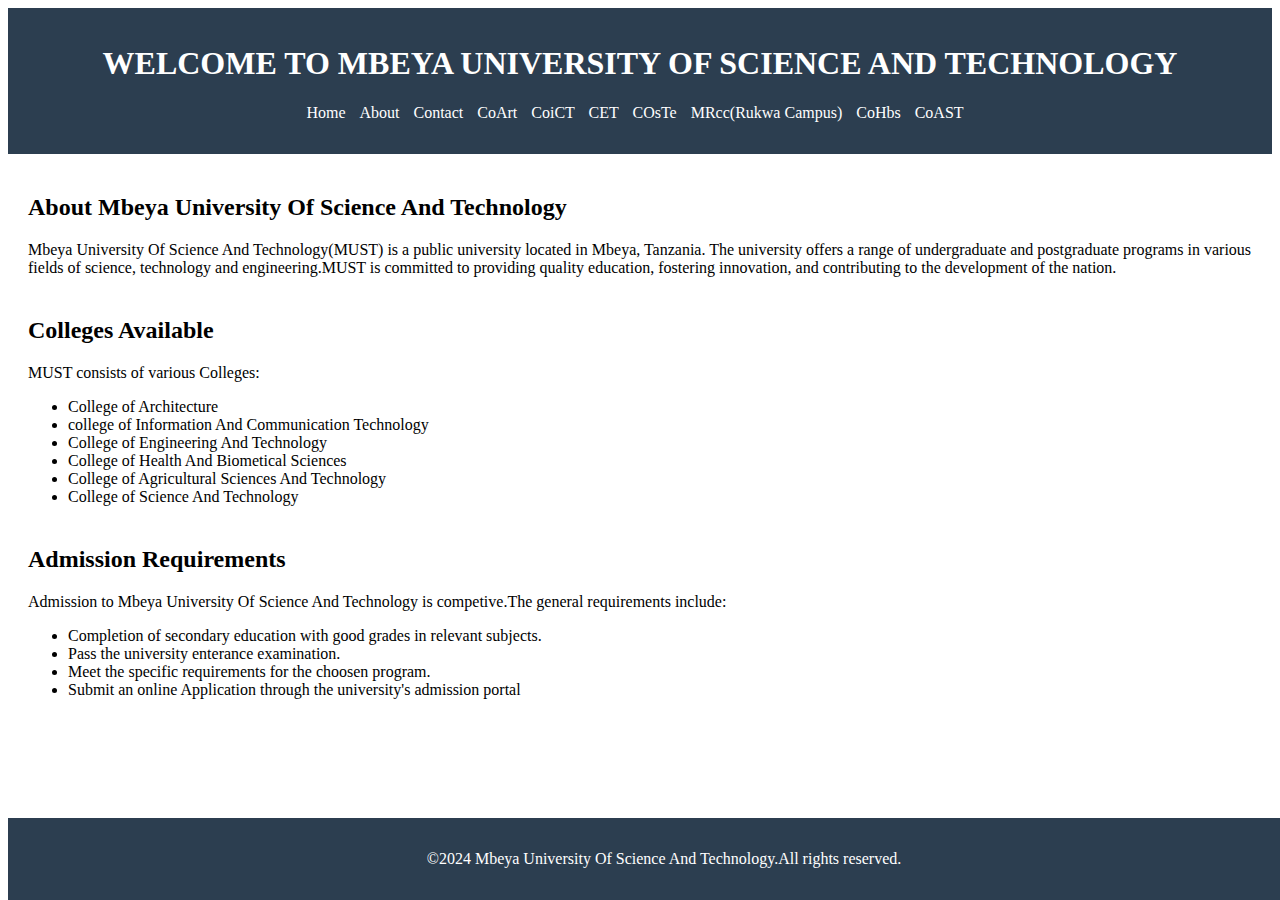
<file: about.html>
<!DOCTYPE html>
<html lang="en">
<head>
	<meta charset="utf-8">
	<meta name="viewport" content="width=device-width, initial-scale=1">
	<title>Mbeya University Of Science And Technlogy</title>
	<link rel="stylesheet" type="text/css" href="aboutstyles.css">
</head>
<body>
	<header>
		<h1>
			WELCOME TO MBEYA UNIVERSITY OF SCIENCE AND TECHNOLOGY 
		</h1>
		<nav>
			<ul>
				<li>
					
						<a href="homepage.html">Home</a> 
						 
						 </li>
						 <li>
						 	<a href="about.html">About</a>
</li>

				<li>
					<a href="contact.html">Contact</a>
				</li>
				<li>
					<a href="coart_page.html">CoArt</a>
				</li>
				<li>
					<a href="CoICT.html">CoiCT</a>
				</li>
				<li>
					<a href="cet.html">CET</a>
				</li>
				<li>
					<a href="costepage.html">COsTe</a>
				</li>
				<li>
					<a href="mrcc.html">MRcc(Rukwa Campus)</a>
				</li>
				<li>
					<a href="cohbs.html">CoHbs</a>
				</li>
				<li>
					<a href="cac.html">CoAST</a>
				</li>
			</ul>
		</nav>
	</header>

	<!-- <header>
		<h1>Mbeya University Of Science And Technology(MUST)</h1>
		<nav>
			<ul>
				<li>
					<a href="#about">About</a>
				</li>
				<li>
					<a href="#colleges">Colleges</a>
				</li>
				<li>
					<a href="#admission">Admission</a>
				</li>
		
			</ul>
		</nav>
	</header> -->
	<main>
		<section id="about">
			<h2>About Mbeya University Of Science And Technology</h2>
			<p>
				Mbeya University Of Science
				 And Technology(MUST) is a public university 
				 located in Mbeya, Tanzania. The university
				 offers a range of undergraduate and 
				 postgraduate programs in various fields of
				 science, technology and engineering.MUST is
				 committed to providing quality education, 
				 fostering innovation, and contributing to the 
				 development of the nation.
			</p> 
		</section>
		<section id="colleges" >
			<h2>Colleges Available</h2>
			<p>
			MUST consists of various Colleges:
			</p>
			<ul>
				<li>
					College of Architecture
				</li>
				<li>
					college of Information And Communication Technology
				</li>
				<li>
					College of Engineering And Technology
				</li>
				<li>
					College of Health And Biometical Sciences
				</li>
				<li>
					College of Agricultural Sciences And Technology
				</li>
				<li>
					College of Science And Technology
				</li>

			</ul>
		</section>
		<section id="admission">
			<h2>Admission Requirements</h2>
			<p>
				Admission to Mbeya University
				 Of Science And Technology is competive.The 
				 general requirements include: 
			</p>
			<ul>
				<li>
					Completion of secondary 
					education with good grades in
					 relevant subjects.
				</li>
				<li>
					Pass the university
					 enterance examination.
				</li>
				<li>
					Meet the specific 
				requirements for the choosen program.
				</li>
				<li>
					Submit an online 
					Application through the university's 
					admission portal
				</li>
			</ul>
		</section>
	</main>
	<footer>
		<p>
			&copy;2024 Mbeya University 
			Of Science And Technology.All rights
			reserved.
		</p>
	</footer>

</body>
</html>
</file>
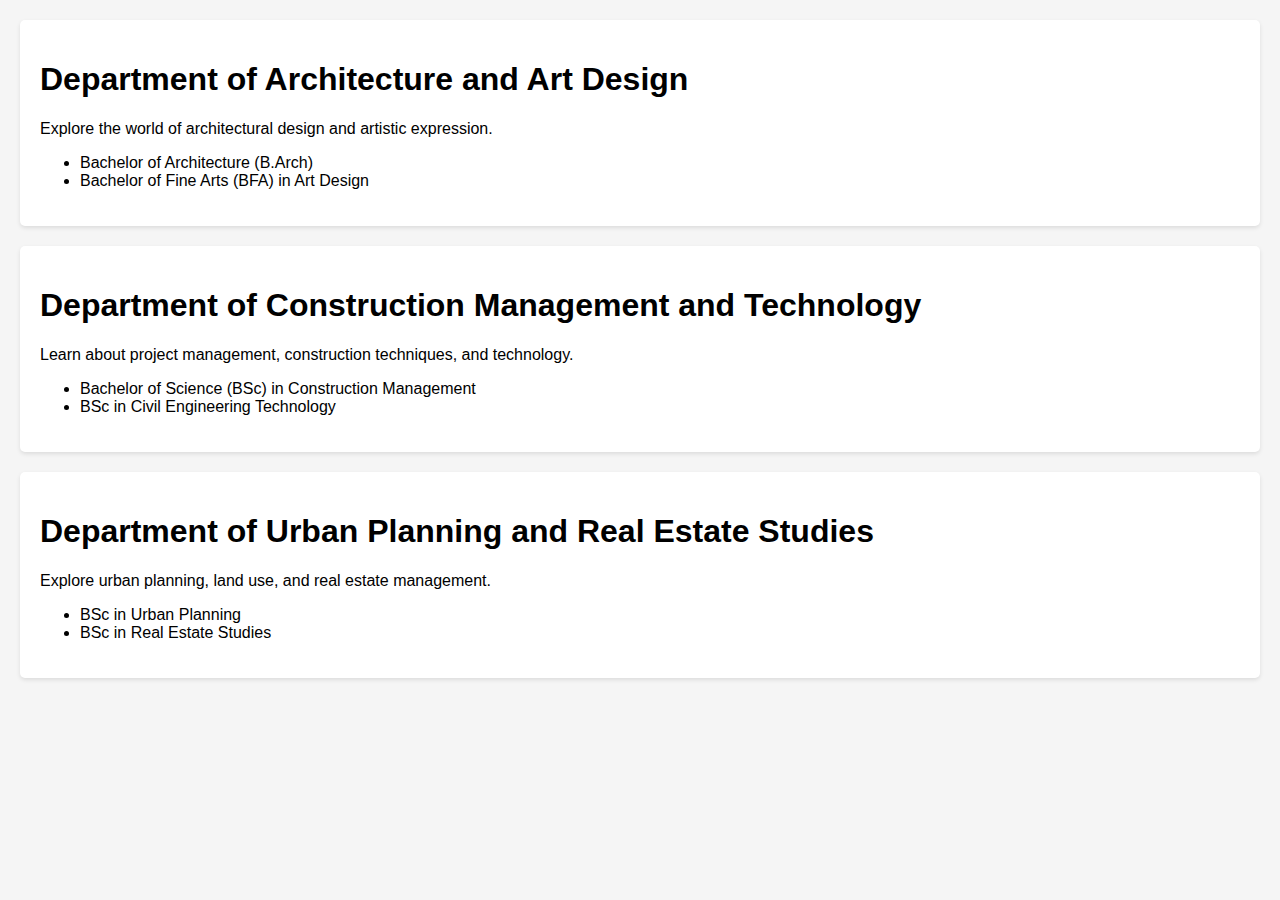
<file: cac.html>
<!DOCTYPE html>
<html lang="en">
<head>
    <meta charset="UTF-8">
    <meta name="viewport" content="width=device-width, initial-scale=1.0">
    <title>CoACT Departments</title>
    <link rel="stylesheet" type="text/css" href="aboutstyles.css">
    <style>
        /* Add your CSS styles here */
        body {
            font-family: Arial, sans-serif;
            background-color: #f5f5f5;
            margin: 0;
            padding: 0;
        }
        /* Additional styling for each department section */
        .department {
            background-color: #ffffff;
            padding: 20px;
            margin: 20px;
            border-radius: 5px;
            box-shadow: 0 2px 4px rgba(0, 0, 0, 0.1);
        }
    </style>
</head>
<body>
    
    <!-- Department of Architecture and Art Design -->
    <div class="department">
        <h1>Department of Architecture and Art Design</h1>
        <p>Explore the world of architectural design and artistic expression.</p>
        <ul>
            <li>Bachelor of Architecture (B.Arch)</li>
            <li>Bachelor of Fine Arts (BFA) in Art Design</li>
        </ul>
    </div>

    <!-- Department of Construction Management and Technology -->
    <div class="department">
        <h1>Department of Construction Management and Technology</h1>
        <p>Learn about project management, construction techniques, and technology.</p>
        <ul>
            <li>Bachelor of Science (BSc) in Construction Management</li>
            <li>BSc in Civil Engineering Technology</li>
        </ul>
    </div>

    <!-- Department of Urban Planning and Real Estate Studies -->
    <div class="department">
        <h1>Department of Urban Planning and Real Estate Studies</h1>
        <p>Explore urban planning, land use, and real estate management.</p>
        <ul>
            <li>BSc in Urban Planning</li>
            <li>BSc in Real Estate Studies</li>
        </ul>
    </div>
</body>
</html>
</file>
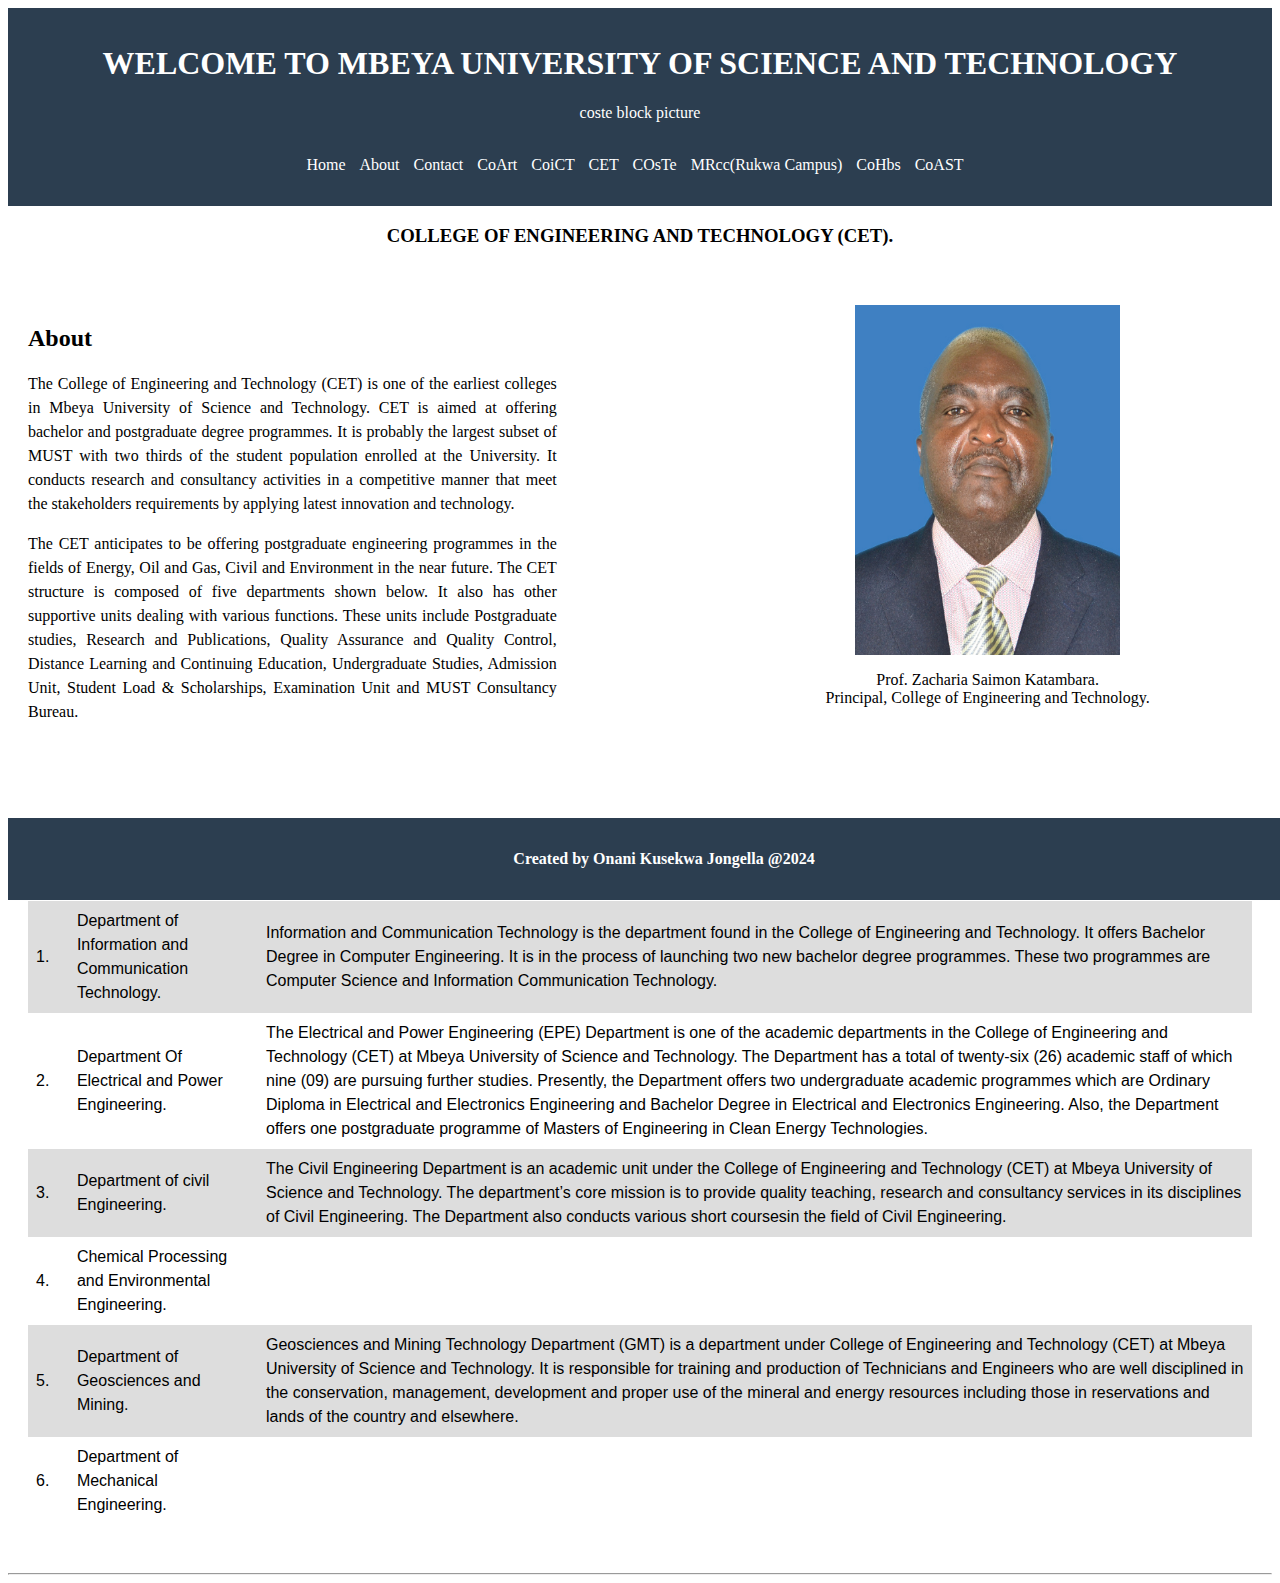
<file: cet.html>
<!DOCTYPE html>
<html lang="en">
<head>
<meta charset="UTF-8">
<meta name="viewport" content="width=device-width, initial-scale=1.0">
<title>MBEYA UNIVERSITY OF SCIENCE AND TECHNOLOGY</title>
<link rel="stylesheet" type="text/css" href="aboutstyles.css">
<style>
  /* Styling kwa header */


  .header h1 {
    font-size: 36px;
    margin-bottom: 20px;
  }

  /* Styling kwa divs */
  .container {
    display: flex;
    flex-wrap: wrap;
    justify-content: space-between;
  }

  .top-section {
    flex: 0 0 45%; /* Kugawanya div katika pande mbili juu */
    margin-top: 20px;
    margin-bottom: 20px;
    padding: 20px;
    box-sizing: border-box;
  }

  .bottom-section {
    flex: 0 0 100%; /* Kuweka div moja chini */
    margin-bottom: 20px;
    padding: 20px;
    box-sizing: border-box;
  }

  /* Kufanya divs kuwa responsive */
  @media screen and (max-width: 768px) {
    .top-section {
      flex: 0 0 100%; /* Kugawanya div moja kwenye vifaa vya kati */
    }
  }

  .center {
  display: block;
  margin-left: auto;
  margin-right: auto;
  width: 50%;
}

table {
  font-family: arial, sans-serif;
  border-collapse: collapse;
  width: 100%;
}

td, th {
  /* border: 1px solid #dddddd; */
  text-align: left;
  padding: 8px;
}

tr:nth-child(even) {
  background-color: #dddddd;
}
</style>
</head>
<body>
  <header>
		<h1>
			WELCOME TO MBEYA UNIVERSITY OF SCIENCE AND TECHNOLOGY 
		</h1>
		<nav>
			<ul> <div>

      </div>
      <p>coste block picture</p><br>
				<li>
					
						<a href="index.html">Home</a> 
						 
						 </li>
						 <li>
						 	<a href="about.html">About</a>
</li>

				<li>
					<a href="contact.html">Contact</a>
				</li>
				<li>
					<a href="coart_page.html">CoArt</a>
				</li>
				<li>
					<a href="CoICT.html">CoiCT</a>
				</li>
				<li>
					<a href="cet.html">CET</a>
				</li>
				<li>
					<a href="costepage.html">COsTe</a>
				</li>
				<li>
					<a href="mrcc.html">MRcc(Rukwa Campus)</a>
				</li>
				<li>
					<a href="cohbs.html">CoHbs</a>
				</li>
				<li>
					<a href="cac.html">CoAST</a>
				</li>
			</ul>
		</nav>
	</header>


  
  <h3 style="text-align: center;">COLLEGE OF ENGINEERING AND TECHNOLOGY (CET).</h3>

<div class="container">
  <div class="top-section">
    <h2>About</h2>
    <p style="text-align: justify; line-height: 150%;">
      The College of Engineering and Technology (CET) is one of the earliest colleges in Mbeya University of Science and Technology. CET is aimed at offering bachelor and postgraduate degree programmes. It is probably the largest subset of MUST with two thirds of the student population enrolled at the University. It conducts research and consultancy activities in a competitive manner that meet the stakeholders requirements by applying latest innovation and technology.
    </p>

    <p style="text-align: justify; line-height: 150%;">
      The CET anticipates to be offering postgraduate engineering programmes in the fields of Energy, Oil and Gas, Civil and Environment in the near future. The CET structure is composed of five departments shown below. It also has other supportive units dealing with various functions. These units  include Postgraduate studies, Research and Publications, Quality Assurance and Quality Control, Distance Learning and Continuing Education, Undergraduate Studies, Admission Unit, Student Load & Scholarships, Examination Unit and MUST Consultancy Bureau.
    </p>
  </div>

  <div class="top-section">
    <img src="cetprinc.jpg" alt="Cet Principal" class="center" height="350px" width="150px">
    <p style="text-align: center;">
      Prof. Zacharia Saimon Katambara. <br>
      Principal, College of Engineering and Technology.
    </p>
  </div>

  <div class="bottom-section">
    <h2>Departments.</h2>
    <table>
      <tr>
        <th>Sn.</th>
        <th>Name.</th>
        <th>Description.</th>
      </tr>
      <tr style="line-height: 150%; text-align:justify;">
        <td>1.</td>
        <td>Department of Information and Communication Technology.</td>
        <td>Information and Communication Technology is the department found in the College of Engineering and Technology. It offers Bachelor Degree in Computer Engineering. It is in the process of launching two new bachelor degree programmes. These two programmes are Computer Science and Information Communication Technology.</td>
      </tr>
      <tr style="line-height: 150%; text-align:justify;">
        <td>2.</td>
        <td>Department Of Electrical and Power Engineering.</td>
        <td>The Electrical and Power Engineering (EPE) Department is one of the academic departments in the College of Engineering and Technology (CET) at Mbeya University of Science and Technology. The Department has a total of twenty-six (26) academic staff of which nine (09) are pursuing further studies. Presently, the Department offers two undergraduate academic programmes which are Ordinary Diploma in Electrical and Electronics Engineering and Bachelor Degree in Electrical and Electronics Engineering. Also, the Department offers one postgraduate programme of Masters of Engineering in Clean Energy Technologies.</td>
      </tr>
      <tr style="line-height: 150%; text-align:justify;">
        <td>3.</td>
        <td>Department of civil Engineering.</td>
        <td>The Civil Engineering Department is an academic unit under the College of Engineering and Technology (CET) at Mbeya University of Science and Technology. The department’s core mission is to provide quality teaching, research and consultancy services in its disciplines of Civil Engineering. The Department also conducts various short coursesin the field of Civil Engineering.</td>
      </tr>
      <tr style="line-height: 150%; text-align:justify;">
        <td>4.</td>
        <td>Chemical Processing and Environmental Engineering.</td>
        <td></td>
      </tr>
      <tr style="line-height: 150%; text-align:justify;">
        <td>5.</td>
        <td>Department of Geosciences and Mining.</td>
        <td>Geosciences and Mining Technology Department (GMT) is a department under College of Engineering and Technology (CET) at Mbeya University of Science and Technology. It is responsible for training and production of Technicians and Engineers who are well disciplined in the conservation, management, development and proper use of the mineral and energy resources including those in reservations and lands of the country and elsewhere.</td>
      </tr>
      <tr style="line-height: 150%; text-align:justify;">
        <td>6.</td>
        <td>Department of Mechanical Engineering.</td>
        <td></td>
      </tr>
    </table>
  </div>

</div>
<hr>
<footer>
    <b><p style="text-align: center;">Created by Onani Kusekwa Jongella @2024</p></b>
</footer>
</body>
</html>
</file>
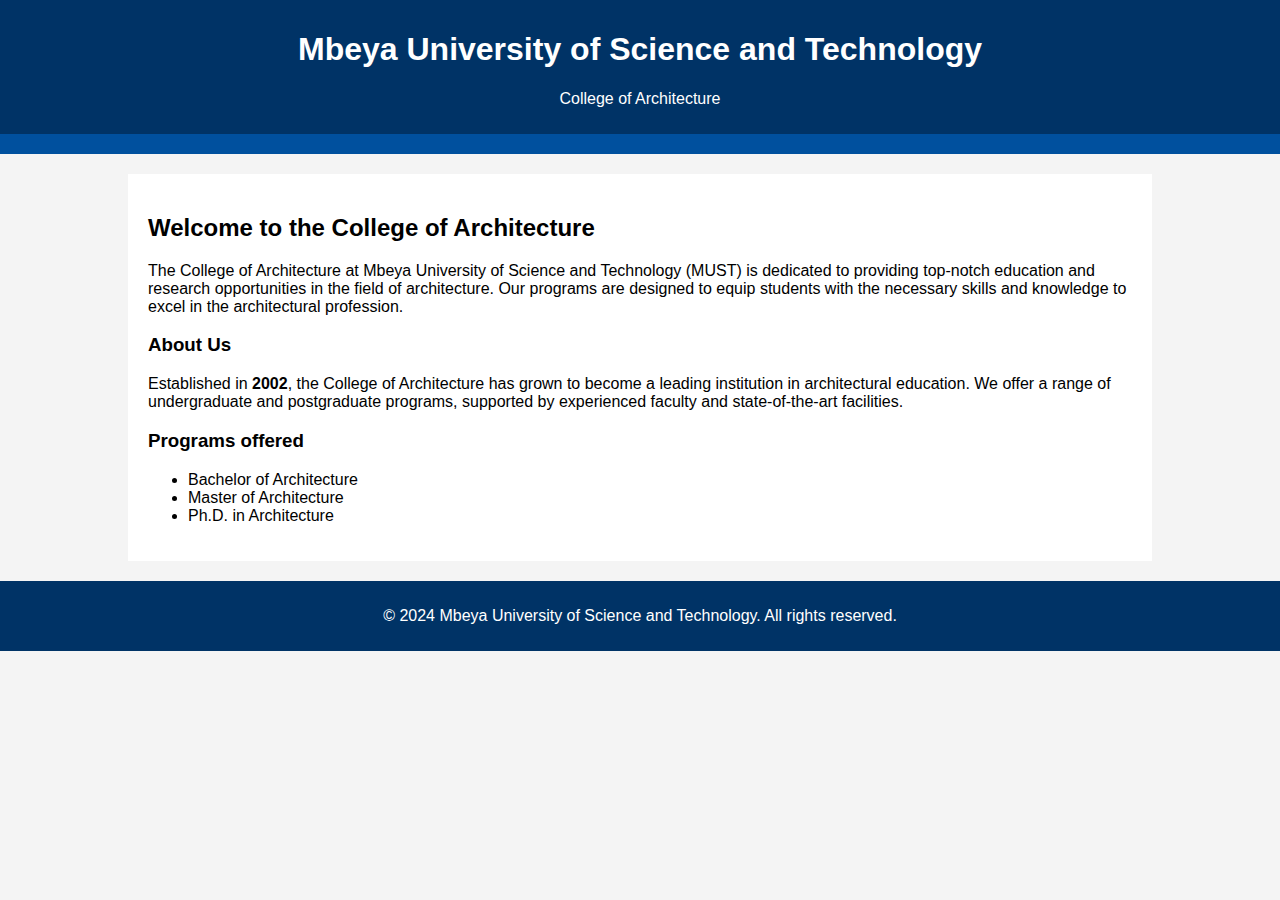
<file: coart_page.html>
<!DOCTYPE html>
<html lang="en">
<head>
    <meta charset="UTF-8">
    <meta name="viewport" content="width=device-width, initial-scale=1.0">
    <title>College of Architecture - MUST</title>
    <style>
        body {
            font-family: Arial, sans-serif;
            margin: 0;
            padding: 0;
            background-color: #f4f4f4;
        }
        .header {
            background-color: #003366;
            color: white;
            padding: 10px 0;
            text-align: center;
        }
        .container {
            width: 80%;
            margin: auto;
            overflow: hidden;
        }
        .navbar {
            display: flex;
            justify-content: center;
            background-color: #00509e;
            padding: 10px 0;
        }
        .navbar a:hover {
            background-color: #003366;
        }
        .content {
            background-color: white;
            padding: 20px;
            margin-top: 20px;
        }
        .footer {
            background-color: #003366;
            color: white;
            text-align: center;
            padding: 10px 0;
            margin-top: 20px;
        }
    </style>
</head>
<body>
    <div class="header">
        <h1>Mbeya University of Science and Technology</h1>
        <p>College of Architecture</p>
    </div>
    <div class="navbar">
    </div>
    <div class="container">
        <div class="content">
            <h2>Welcome to the College of Architecture</h2>
            <p>The College of Architecture at Mbeya University of Science and Technology (MUST) is dedicated to providing top-notch education and research opportunities in the field of architecture. Our programs are designed to equip students with the necessary skills and knowledge to excel in the architectural profession.</p>
            <h3>About Us</h3>
            <p>Established in <b>2002</b>, the College of Architecture has grown to become a leading institution in architectural education. We offer a range of undergraduate and postgraduate programs, supported by experienced faculty and state-of-the-art facilities.</p>
            <h3>Programs offered</h3>
            <ul>
                <li>Bachelor of Architecture</li>
                <li>Master of Architecture</li>
                <li>Ph.D. in Architecture</li>
            </ul>
        </div>
    </div>
    <div class="footer">
        <p>&copy; 2024 Mbeya University of Science and Technology. All rights reserved.</p>
    </div>
</body>
</html>
</file>
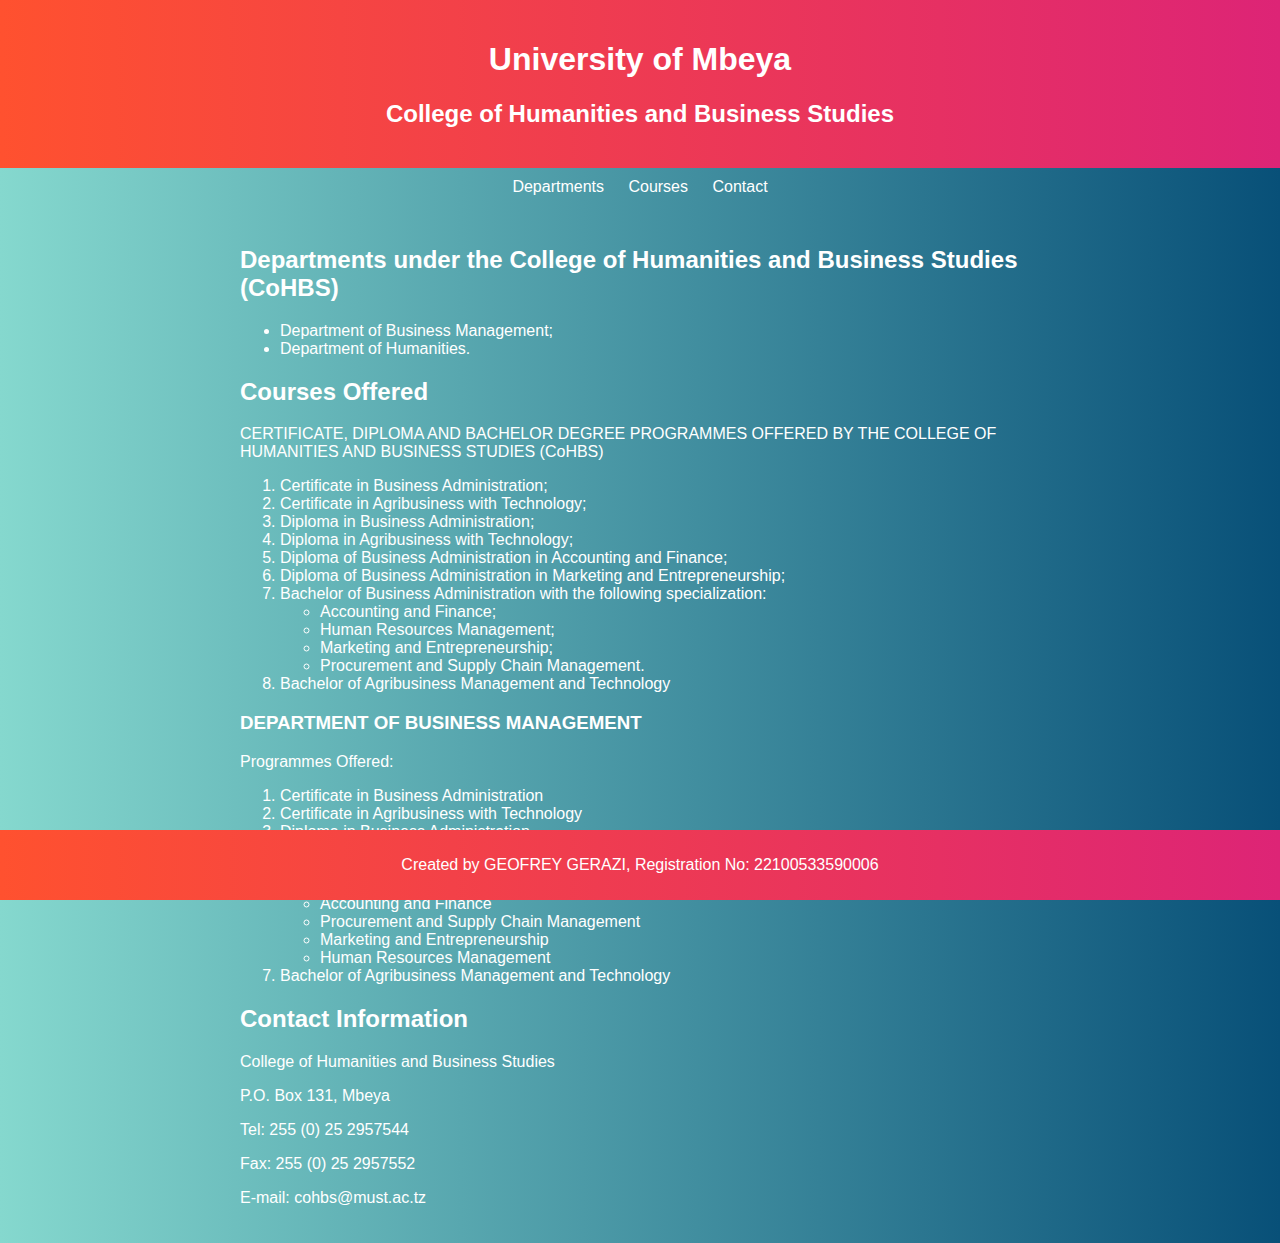
<file: cohbs.html>
<!DOCTYPE html>
<html lang="en">
<head>
  <meta charset="UTF-8">
  <meta name="viewport" content="width=device-width, initial-scale=1.0">
  <title>University of Mbeya - College of Humanities and Business Studies</title>
  <style>
    body {
      font-family: Arial, sans-serif;
      margin: 0;
      padding: 0;
      background: linear-gradient(to right, #85D8CE, #085078);
      color: #fff;
    }
    header {
      background: linear-gradient(to right, #FF512F, #DD2476);
      padding: 20px 0;
      text-align: center;
    }
    nav {
      text-align: center;
      padding: 10px 0;
    }
    nav a {
      color: #fff;
      text-decoration: none;
      margin: 0 10px;
    }
    .container {
      max-width: 800px;
      margin: 0 auto;
      padding: 20px;
    }
    .contact-info {
      margin-top: 20px;
    }
    footer {
      background: linear-gradient(to right, #FF512F, #DD2476);
      text-align: center;
      padding: 10px 0;
      position: fixed;
      bottom: 0;
      width: 100%;
    }
  </style>
</head>
<body>
  <header>
    <h1>University of Mbeya</h1>
    <h2>College of Humanities and Business Studies</h2>
  </header>
  <nav>
    <a href="#departments">Departments</a>
    <a href="#courses">Courses</a>
    <a href="#contact">Contact</a>
  </nav>
  <div class="container">
    <section id="departments">
      <h2>Departments under the College of Humanities and Business Studies (CoHBS)</h2>
      <ul>
        <li>Department of Business Management;</li>
        <li>Department of Humanities.</li>
      </ul>
    </section>
    <section id="courses">
      <h2>Courses Offered</h2>
      <p>CERTIFICATE, DIPLOMA AND BACHELOR DEGREE PROGRAMMES OFFERED BY THE COLLEGE OF HUMANITIES AND BUSINESS STUDIES (CoHBS)</p>
      <ol>
        <li>Certificate in Business Administration;</li>
        <li>Certificate in Agribusiness with Technology;</li>
        <li>Diploma in Business Administration;</li>
        <li>Diploma in Agribusiness with Technology;</li>
        <li>Diploma of Business Administration in Accounting and Finance;</li>
        <li>Diploma of Business Administration in Marketing and Entrepreneurship;</li>
        <li>Bachelor of Business Administration with the following specialization:
          <ul>
            <li>Accounting and Finance;</li>
            <li>Human Resources Management;</li>
            <li>Marketing and Entrepreneurship;</li>
            <li>Procurement and Supply Chain Management.</li>
          </ul>
        </li>
        <li>Bachelor of Agribusiness Management and Technology</li>
      </ol>
      <h3>DEPARTMENT OF BUSINESS MANAGEMENT</h3>
      <p>Programmes Offered:</p>
      <ol>
        <li>Certificate in Business Administration</li>
        <li>Certificate in Agribusiness with Technology</li>
        <li>Diploma in Business Administration</li>
        <li>Diploma in Marketing and Entrepreneurship</li>
        <li>Diploma in Accounting and Finance</li>
        <li>Bachelor of Business Administration (3 years programme) with the following specializations:
          <ul>
            <li>Accounting and Finance</li>
            <li>Procurement and Supply Chain Management</li>
            <li>Marketing and Entrepreneurship</li>
            <li>Human Resources Management</li>
          </ul>
        </li>
        <li>Bachelor of Agribusiness Management and Technology</li>
      </ol>
    </section>
    <section id="contact" class="contact-info">
      <h2>Contact Information</h2>
      <p>College of Humanities and Business Studies</p>
      <p>P.O. Box 131, Mbeya</p>
      <p>Tel: 255 (0) 25 2957544</p>
      <p>Fax: 255 (0) 25 2957552</p>
      <p>E-mail: cohbs@must.ac.tz</p>
    </section>
  </div>
  <footer>
    <p>Created by GEOFREY GERAZI, Registration No: 22100533590006</p>
  </footer>
</body>
</html>
</file>
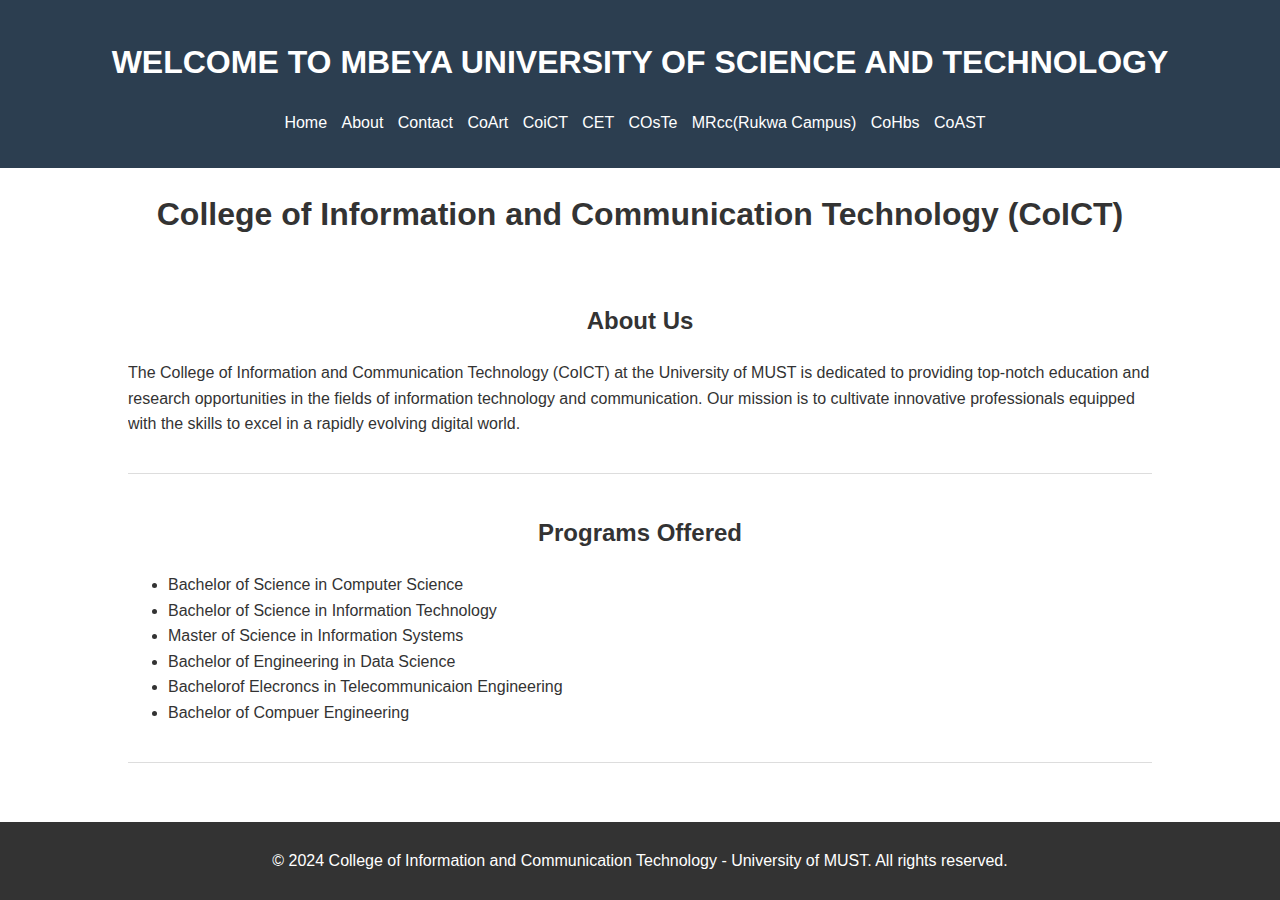
<file: CoICT.html>
<!DOCTYPE html>
<html lang="en">
<head>
    <meta charset="UTF-8">
    <meta name="viewport" content="width=device-width, initial-scale=1.0">
    <title>College of Information and Communication Technology - University of MUST</title>
    <link rel="stylesheet" type="text/css" href="aboutstyles.css">
    <style>
        body {
    font-family: Arial, sans-serif;
    margin: 0;
    padding: 0;
    line-height: 1.6;
    color: #333;
}

.container {
    width: 80%;
    margin: 0 auto;
    overflow: hidden;
}

section {
    padding: 20px 0;
    border-bottom: 1px solid #ddd;
}

section h2 {
    text-align: center;
    margin-bottom: 20px;
}

footer {
    background: #333;
    color: #fff;
    text-align: center;
    padding: 10px 0;
    margin-top: 20px;
}

address {
    text-align: center;
    margin-top: 20px;
}

address a {
    color: #333;
    text-decoration: none;
}

address a:hover {
    text-decoration: underline;
}

    </style>
</head>
<body>
    <header>
		<h1>
			WELCOME TO MBEYA UNIVERSITY OF SCIENCE AND TECHNOLOGY 
		</h1>
		<nav>
			<ul>
				<li>
					
						<a href="index.html">Home</a> 
						 
						 </li>
						 <li>
						 	<a href="about.html">About</a>
</li>

				<li>
					<a href="contact.html">Contact</a>
				</li>
				<li>
					<a href="coart_page.html">CoArt</a>
				</li>
				<li>
					<a href="CoICT.html">CoiCT</a>
				</li>
				<li>
					<a href="cet.html">CET</a>
				</li>
				<li>
					<a href="costepage.html">COsTe</a>
				</li>
				<li>
					<a href="mrcc.html">MRcc(Rukwa Campus)</a>
				</li>
				<li>
					<a href="cohbs.html">CoHbs</a>
				</li>
				<li>
					<a href="cac.html">CoAST</a>
				</li>
			</ul>
		</nav>
	</header>

  
        <div class="container" style="text-align: center;">
            <h1>College of Information and Communication Technology (CoICT)</h1>
        </div>
    
    
    <section id="about" class="container">
        <h2>About Us</h2>
        <p>The College of Information and Communication Technology (CoICT) at the University of MUST is dedicated to providing top-notch education and research opportunities in the fields of information technology and communication. Our mission is to cultivate innovative professionals equipped with the skills to excel in a rapidly evolving digital world.</p>
    </section>
    
    <section id="programs" class="container">
        <h2>Programs Offered</h2>
        <ul>
            <li>Bachelor of Science in Computer Science</li>
            <li>Bachelor of Science in Information Technology</li>
            <li>Master of Science in Information Systems</li>
            <li>Bachelor of Engineering in Data Science</li>
            <li>Bachelorof Elecroncs in Telecommunicaion Engineering</li>
            <li>Bachelor of Compuer Engineering</li>
        </ul>
    </section>
    <footer>
        <div class="container">
            <p>&copy; 2024 College of Information and Communication Technology - University of MUST. All rights reserved.</p>
        </div>
    </footer>
</body>
</html>
</file>
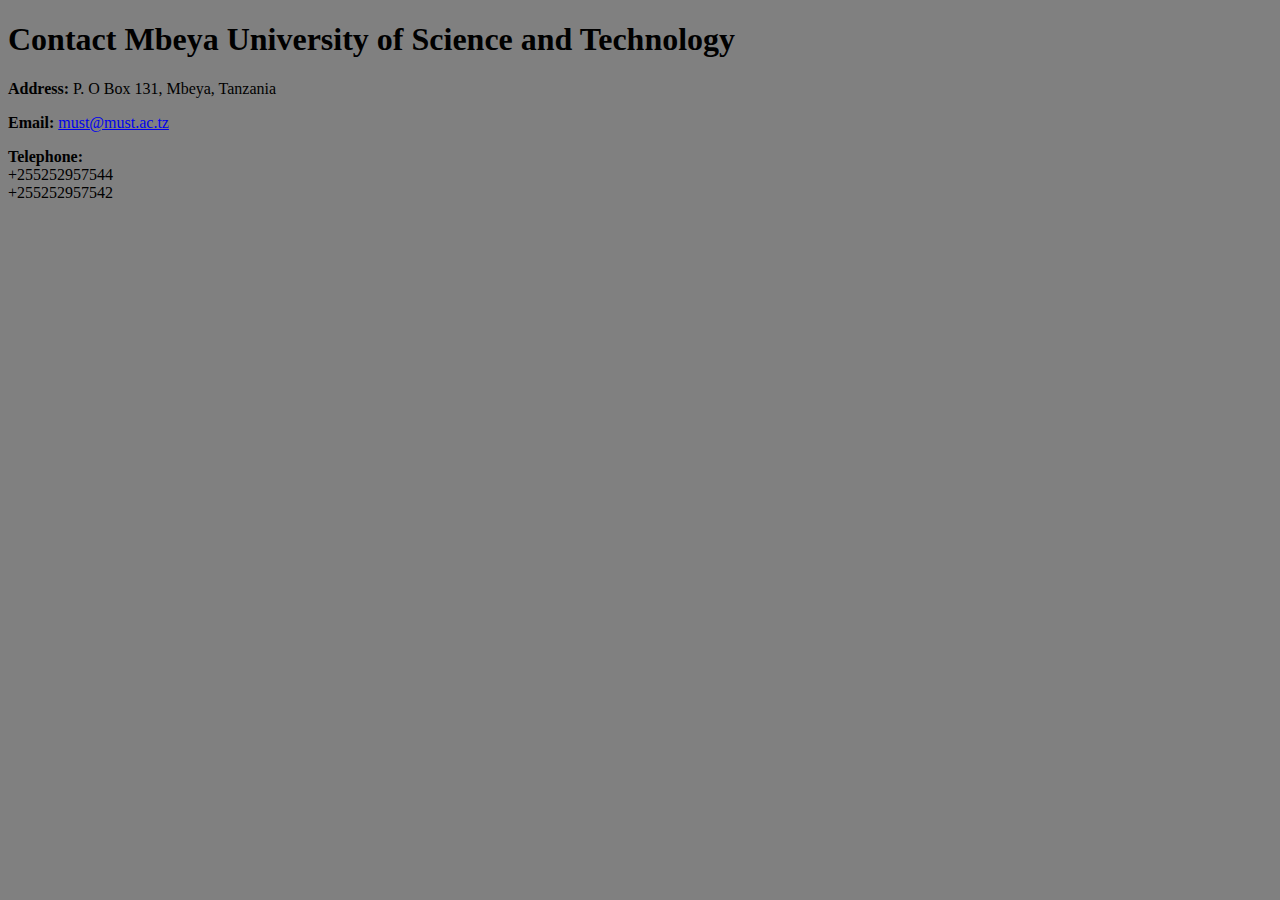
<file: contact.html>
<!DOCTYPE html>
<html lang="en">
<head>
    <meta charset="UTF-8">
    <meta
 http-equiv="X-UA-Compatible"
 content="IE=edge">
    <meta name="viewport" 
content="width=device-width,
 initial-scale=1.0">
    <title>Contact Mbeya University of Science and Technology</title>
    <link rel="stylesheet" type="text/css" href="contact.css">
   </head>
   <body>
        <h1>Contact Mbeya University of Science and Technology</h1>
       <p><strong>Address:</strong> P. O Box 131, Mbeya, Tanzania</p>
       <p><strong>Email:</strong> <a href="mailto:must@must.ac.tz">must@must.ac.tz</a></p>
       <p><strong>Telephone:</strong><br> 
             +255252957544<br>
             +255252957542
      </p>
</body>
</html>
</file>
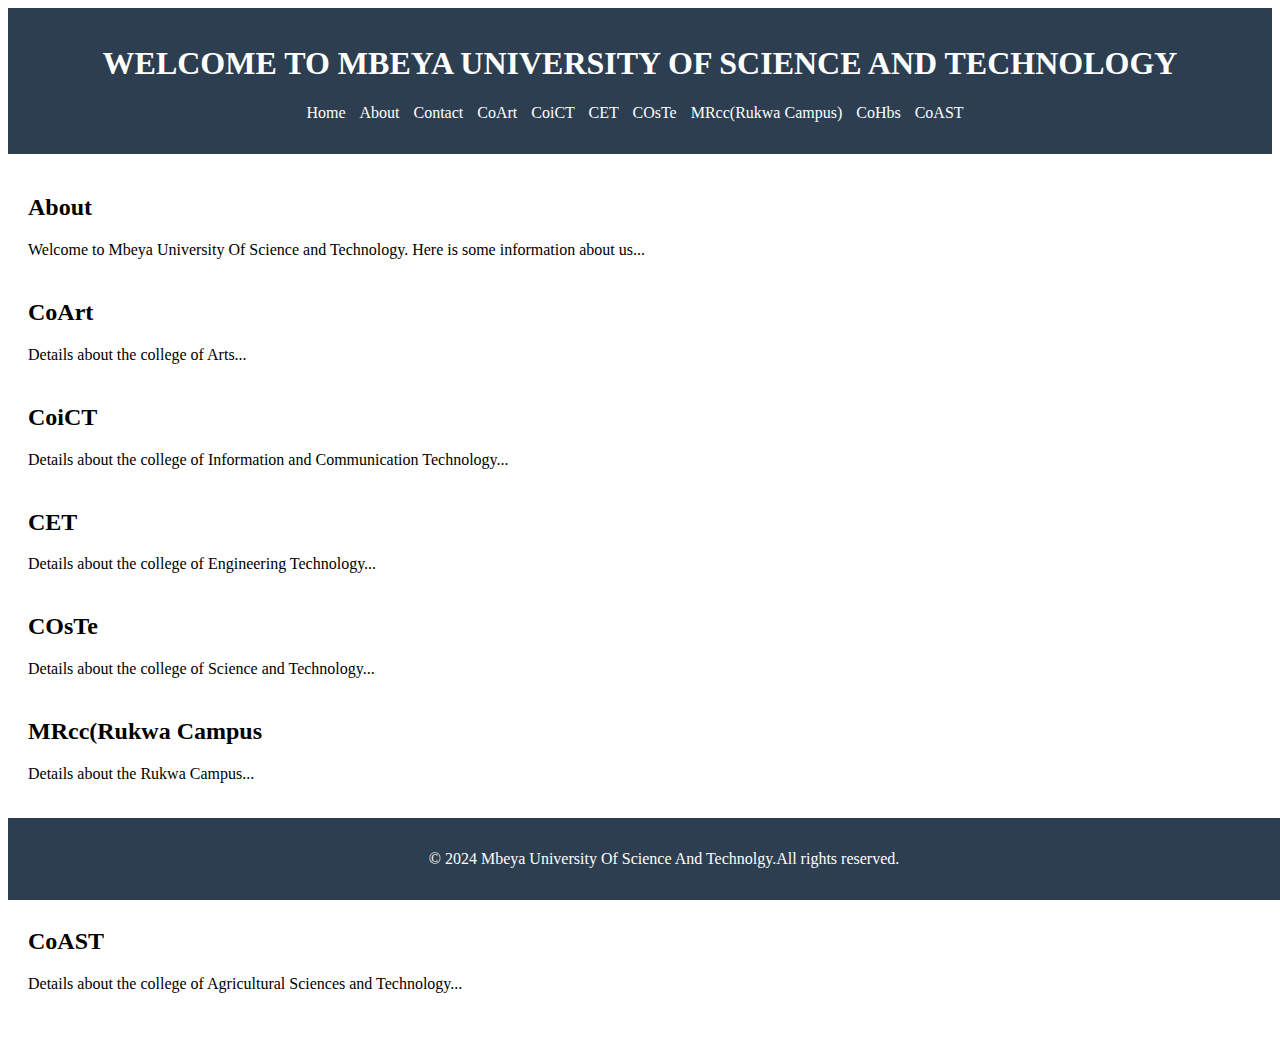
<file: homepage.html>
<!DOCTYPE html>
<html lang="en">
<head>
	<meta charset="utf-8">
	<meta name="viewport" content="width=device-width, initial-scale=1">
	<title>Mbeya University Of Science And Technology Homepage</title>
	<link rel="stylesheet" type="text/css" href="aboutstyles.css">
</head>
<body>
	<header>
		<h1>
			WELCOME TO MBEYA UNIVERSITY OF SCIENCE AND TECHNOLOGY 
		</h1>
		<nav>
			<ul>
				<li>
					
						<a href="homepage.html">Home</a> 
						 
						 </li>
						 <li>
						 	<a href="about.html">About</a>
</li>

				<li>
					<a href="contact.html">Contact</a>
				</li>
				<li>
					<a href="coart_page.html">CoArt</a>
				</li>
				<li>
					<a href="CoICT.html">CoiCT</a>
				</li>
				<li>
					<a href="cet.html">CET</a>
				</li>
				<li>
					<a href="costepage.html">COsTe</a>
				</li>
				<li>
					<a href="mrcc.html">MRcc(Rukwa Campus)</a>
				</li>
				<li>
					<a href="cohbs.html">CoHbs</a>
				</li>
				<li>
					<a href="cac.html">CoAST</a>
				</li>
			</ul>
		</nav>
	</header>
	<main>
		<section id="about">
			<h2>About</h2>
			<p>
				Welcome to Mbeya University Of Science and Technology.
				Here is some information about us...
			</p>
		</section>
		<section id="coart">
			<h2>CoArt</h2>
			<p>
				Details about the college of Arts...
			</p>
		</section>
		<section id="coict">
			<h2>CoiCT</h2>
			<p>
				Details about the college of Information and Communication Technology...
			</p>
		</section>
		<section id="cet">
			<h2>CET</h2>
			<p>
				Details about the college of Engineering Technology...
			</p>
		</section>
		<section id="coste">
			<h2>COsTe</h2>
			<p>
				Details about the college of Science and Technology...
			</p>
		</section>
		<section id="mrcc">
			<h2>MRcc(Rukwa Campus</h2>
			<p>
				Details about the Rukwa Campus...
			</p>
		</section>
		<section id="cohbs">
			<h2>CoHbs</h2>
			<p>
				Details about the college of Health and Biomedical Sciences...
			</p>
		</section>
		<section id="coast">
			<h2>CoAST</h2>
			<p>
				Details about the college of Agricultural Sciences and Technology...
			</p>
		</section>
	</main>
	<footer>
		<p>
			&copy; 2024 Mbeya University Of Science And Technolgy.All rights
			reserved.

		</p>
	</footer>

</body>
</html>
</file>
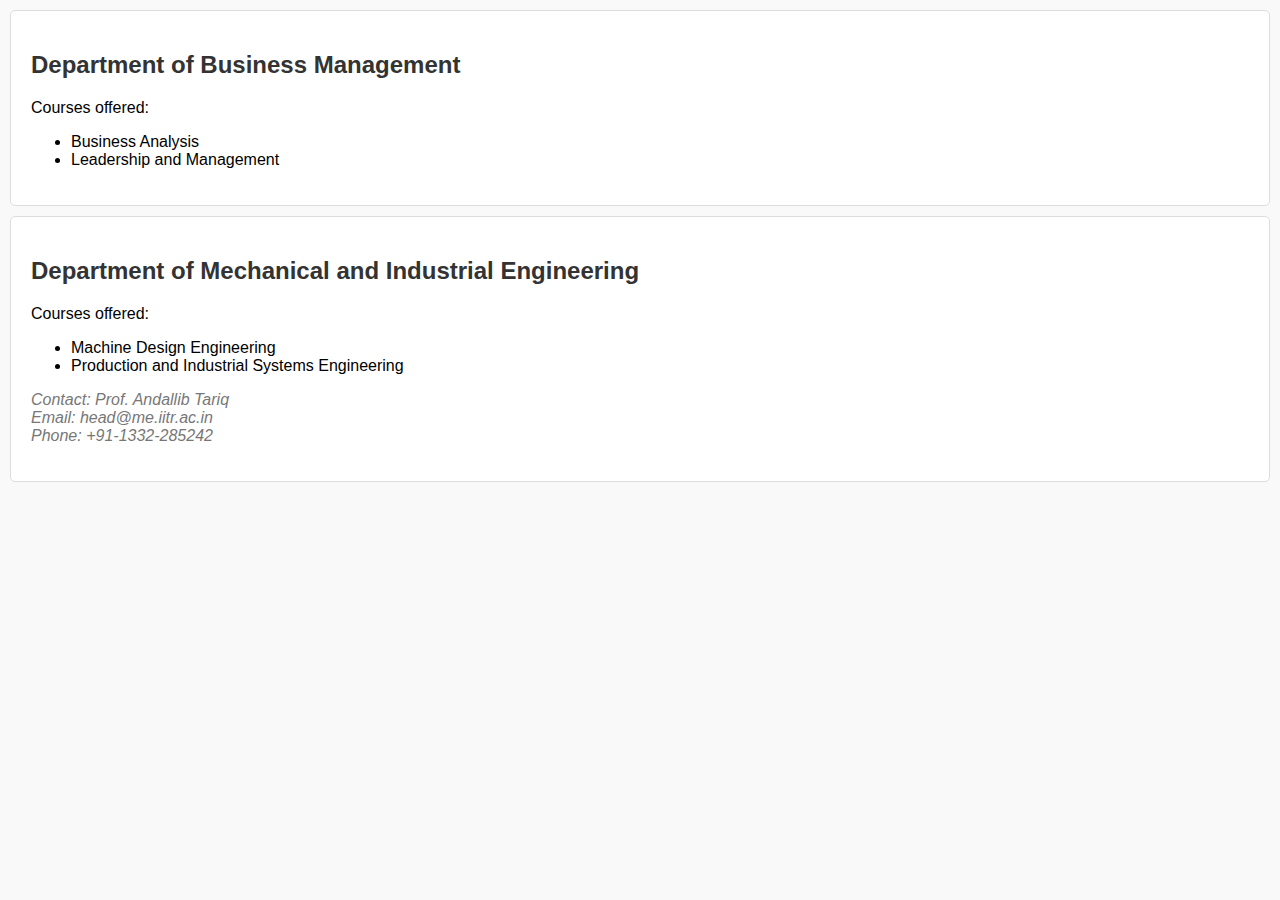
<file: mrcc.html>
<!DOCTYPE html>
<html lang="en">
<head>
    <meta charset="UTF-8">
    <meta name="viewport" content="width=device-width, initial-scale=1.0">
    <title>MRCC Departments</title>
    <style>
        body {
            font-family: Arial, sans-serif;
            margin: 0;
            padding: 0;
            background-color: #f9f9f9;
        }
        .department {
            background-color: #fff;
            border: 1px solid #ddd;
            padding: 20px;
            margin: 10px;
            border-radius: 5px;
        }
        .department h2 {
            color: #333;
        }
        .contact {
            font-style: italic;
            color: #777;
        }
    </style>
</head>
<body>
    <div class="department">
        <h2>Department of Business Management</h2>
        <p>Courses offered:</p>
        <ul>
            <li>Business Analysis</li>
            <li>Leadership and Management</li>
            <!-- Add other courses here -->
        </ul>
    </div>
    <div class="department">
        <h2>Department of Mechanical and Industrial Engineering</h2>
        <p>Courses offered:</p>
        <ul>
            <li>Machine Design Engineering</li>
            <li>Production and Industrial Systems Engineering</li>
            <!-- Add other courses here -->
        </ul>
        <p class="contact">Contact: Prof. Andallib Tariq<br>Email: head@me.iitr.ac.in<br>Phone: +91-1332-285242</p>
    </div>
</body>
</html>
</file>
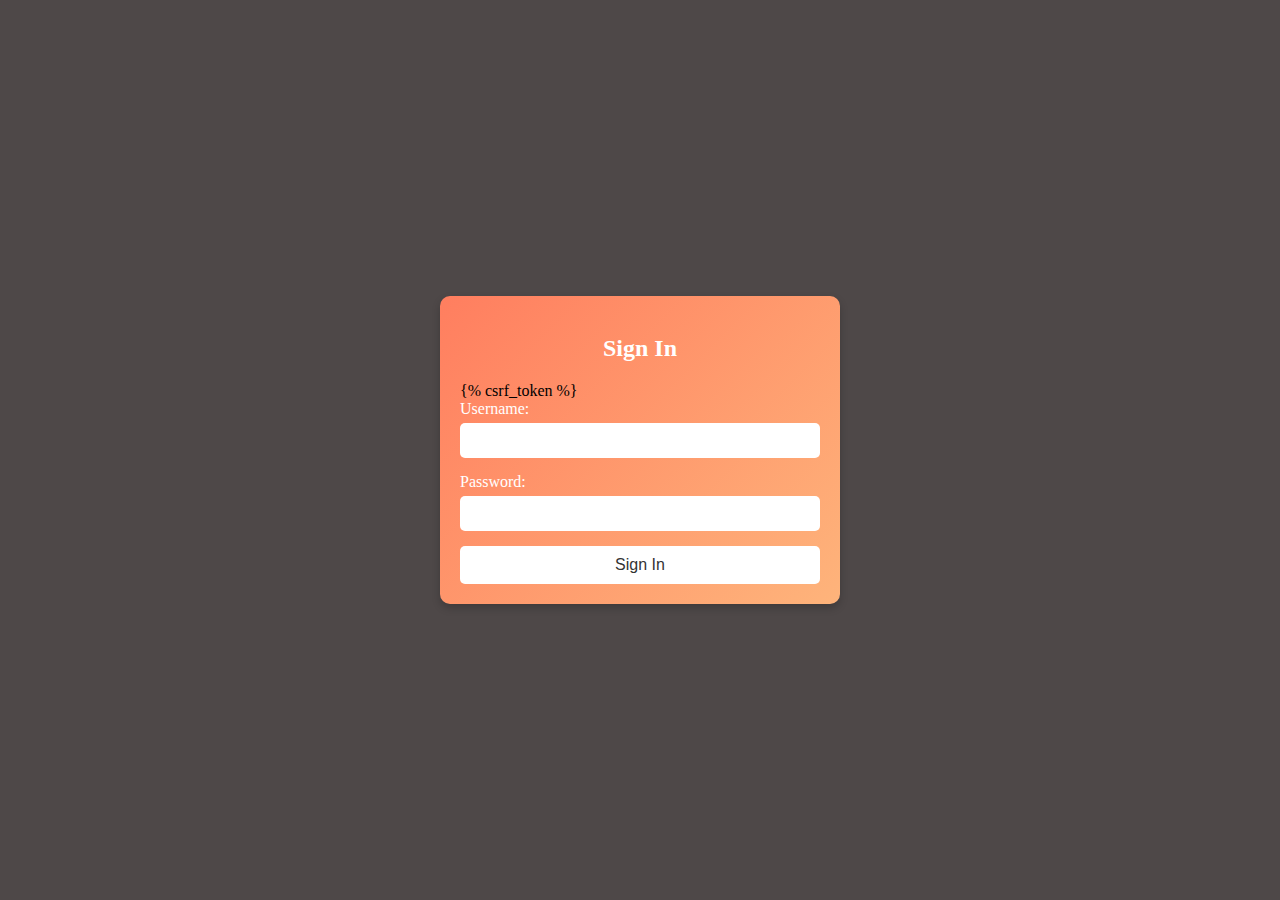
<file: signin.html>
<!DOCTYPE html>
<html lang="en">
    <head>
        <meta charset="UTF-8" />
        <meta name="viewport" content="width=device-width, initial-scale=1.0" />
        <title>Sign In</title>
        <style>
            body {
                display: flex;
                justify-content: center;
                align-items: center;
                height: 100vh;
                margin: 0;
                background-color: #4e4848;
            }
            .container {
                background: linear-gradient(135deg, #ff7e5f, #feb47b);
                padding: 20px;
                border-radius: 10px;
                box-shadow: 0 4px 8px rgba(0, 0, 0, 0.2);
                width: 100%;
                max-width: 400px;
                box-sizing: border-box;
            }
            h2 {
                text-align: center;
                color: #fff;
                margin-bottom: 20px;
            }
            label {
                display: block;
                margin-bottom: 5px;
                color: #fff;
            }
            input {
                width: 100%;
                padding: 10px;
                margin-bottom: 15px;
                border: none;
                border-radius: 5px;
                box-sizing: border-box;
            }
            input[type='text'],
            input[type='email'],
            input[type='password'] {
                background: #fff;
            }
            button {
                width: 100%;
                padding: 10px;
                border: none;
                border-radius: 5px;
                background: #fff;
                color: #333;
                font-size: 16px;
                cursor: pointer;
                transition: background 0.3s;
            }
            button:hover {
                background: #ddd;
            }
        </style>
    </head>
    <body>
        <div class="container">
            <h2>Sign In</h2>
            <form method="post" action="/signin/">
                {% csrf_token %}
                <label for="username">Username:</label>
                <input type="text" id="username" name="username" required />
                <br />

                <label for="password">Password:</label>
                <input type="password" id="password" name="password" required />
                <br />

                <button type="submit">Sign In</button>
            </form>
        </div>
    </body>
</html>
</file>
<file: aboutstyles.css>
bssody{
	font-family: Arial, sans-serif;
	margin: 0;
	padding: 0;
}
header{
	background-color: #2c3e50;
	color: white;
	padding: 1em;
	text-align: center;

}
nav ul{
	list-style-type: none;
	padding: 0;

}
nav ul li{
	display: inline;
	margin-right: 10px;
}
nav ul li a{
	color: white;
	text-decoration: none;

}
main{
	padding: 20px;

}
section{
	margin-bottom: 40px;

}
footer{
	background-color: #2c3e50;
	color: white;
	text-align: center;
	padding: 1em;
	position: fixed;
	width: 100%;
	bottom: 0;
}
address{
	font-style: normal;
	line-height: 1.5;
}
</file>
<file: contact.css>
body{
	background-color: gray;
}
</file>
